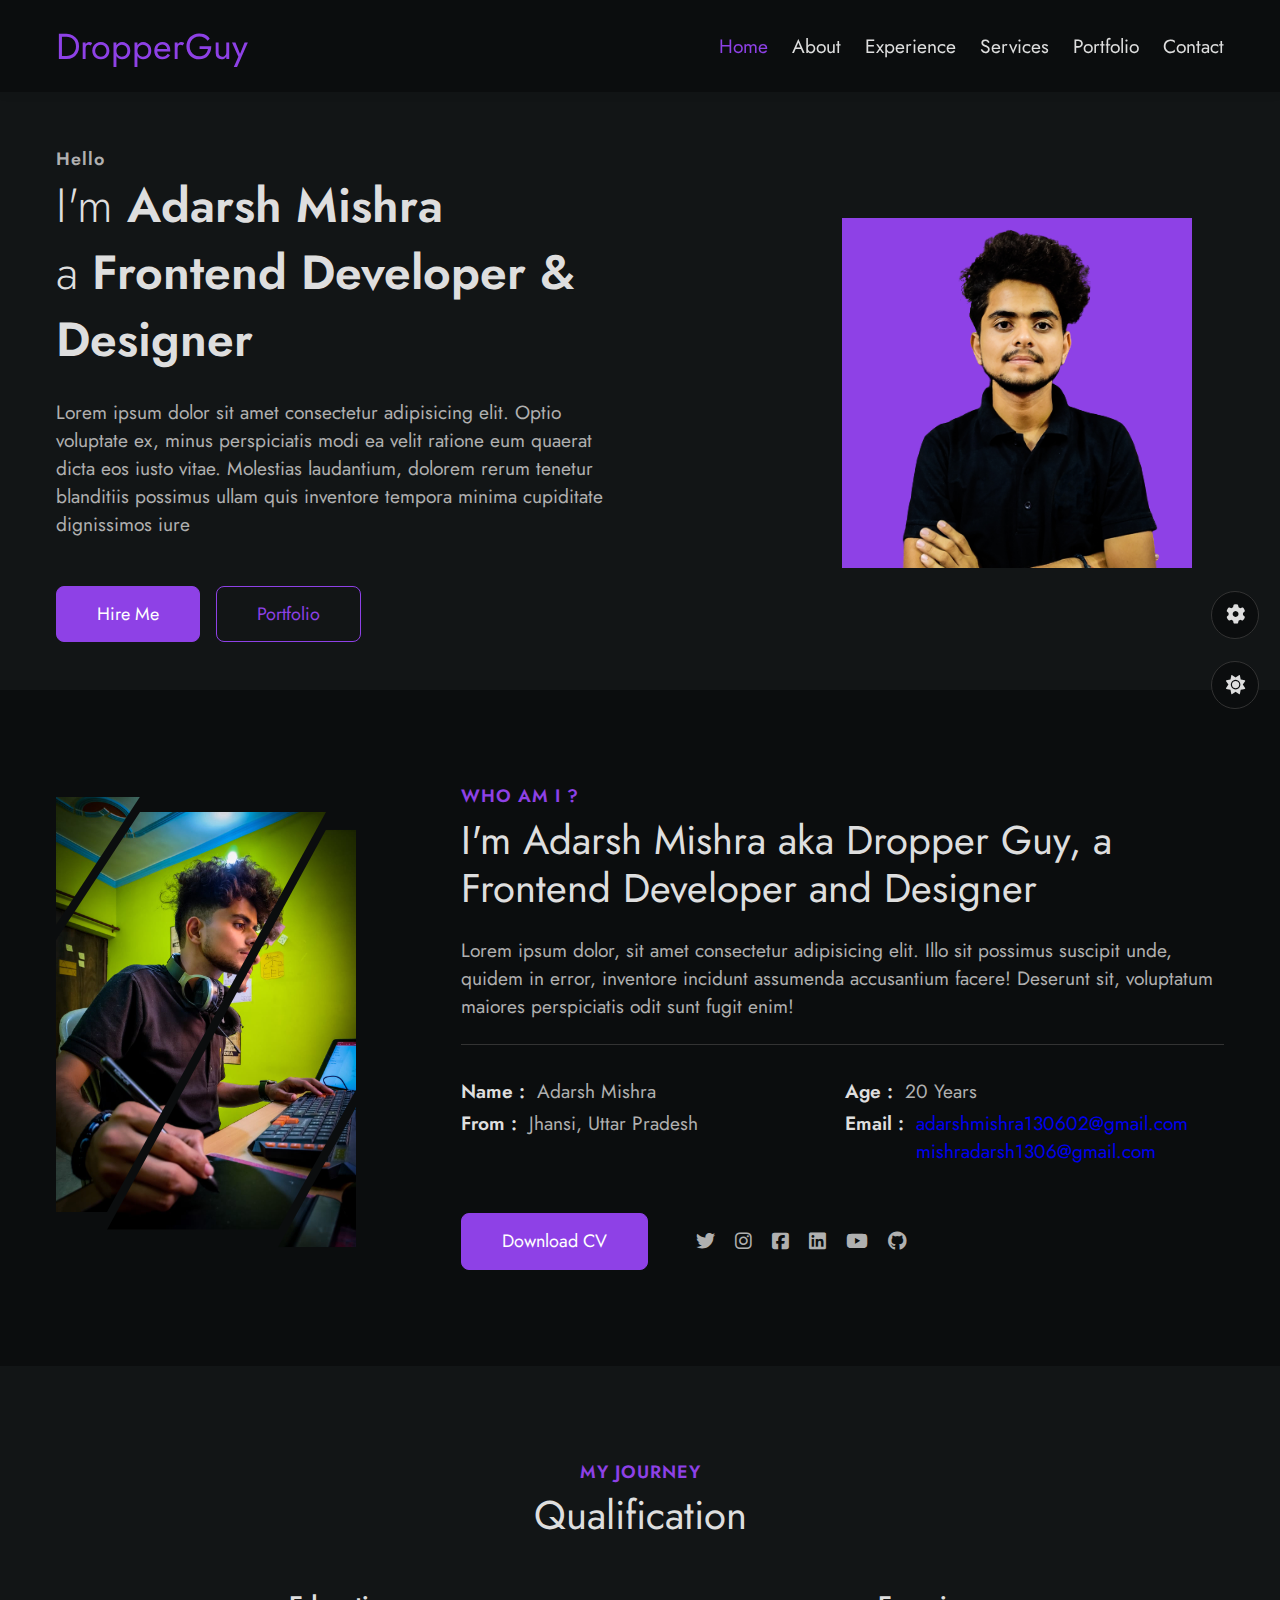
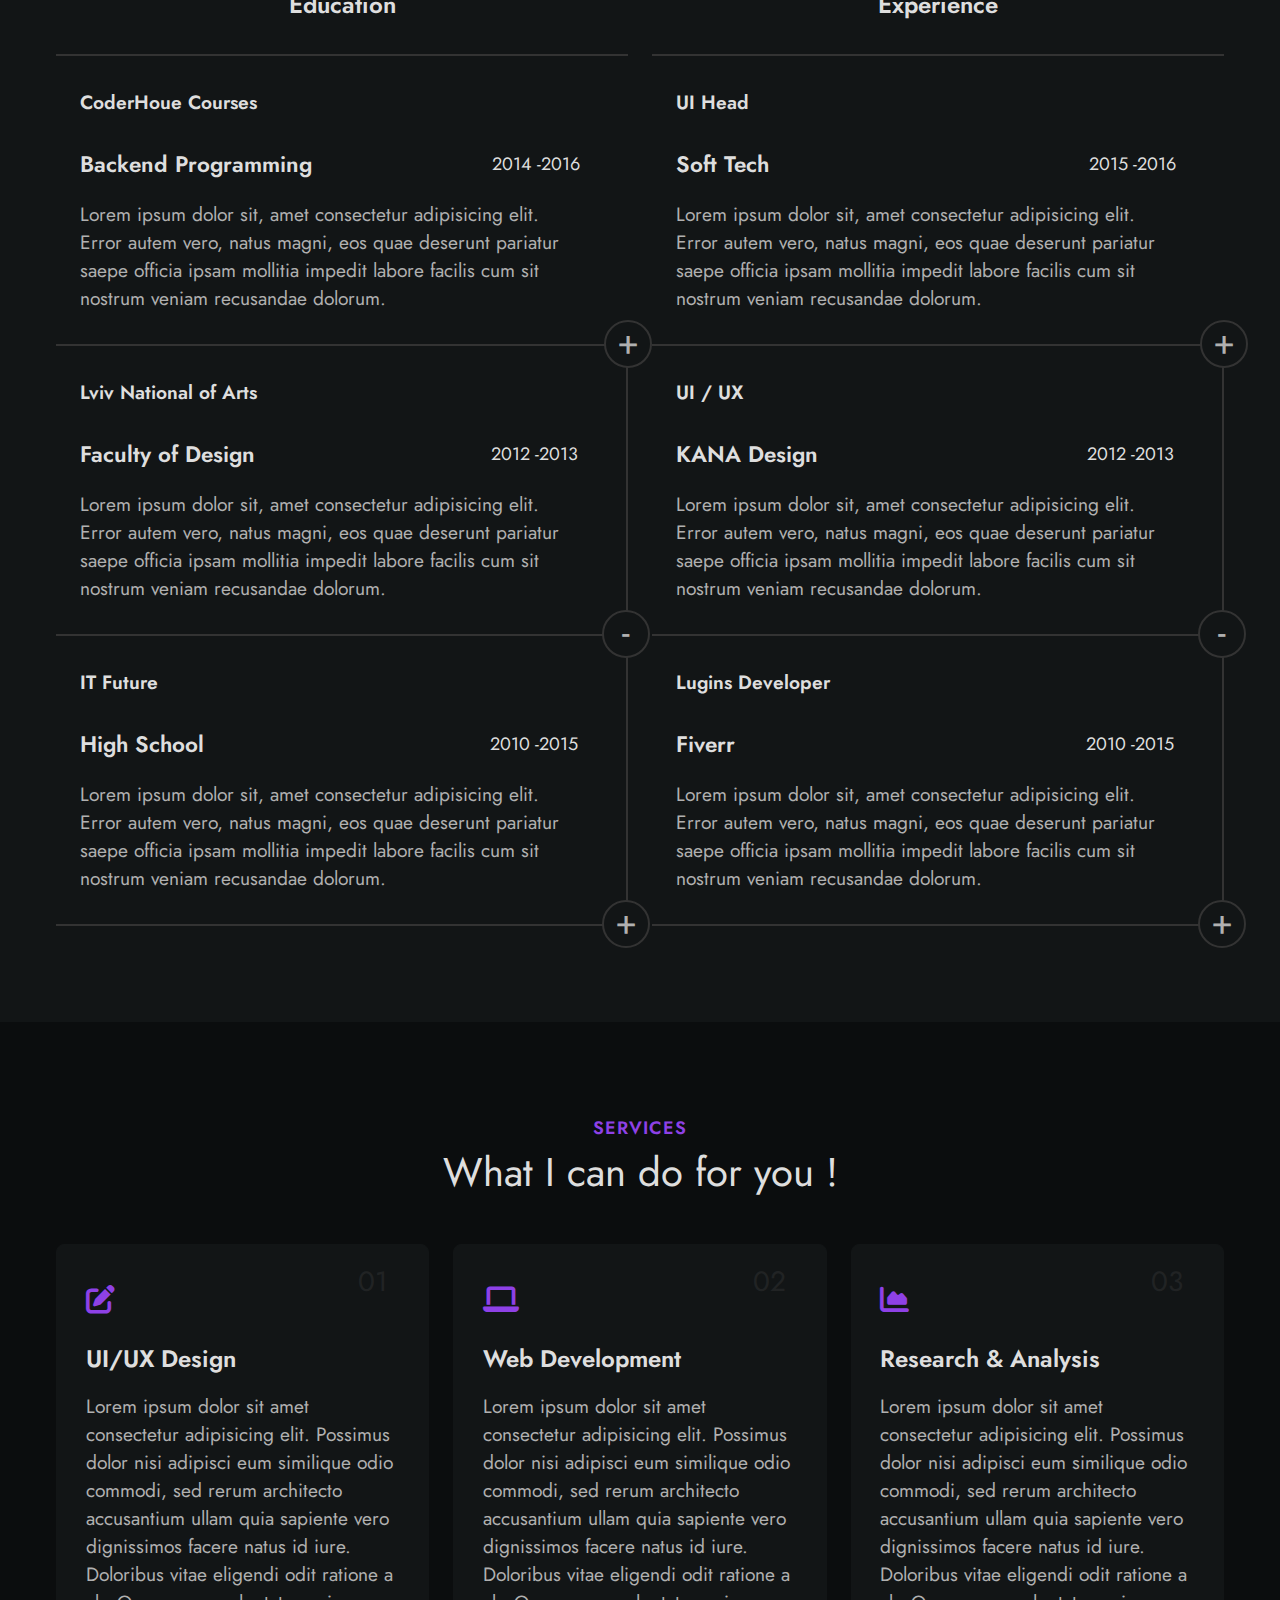
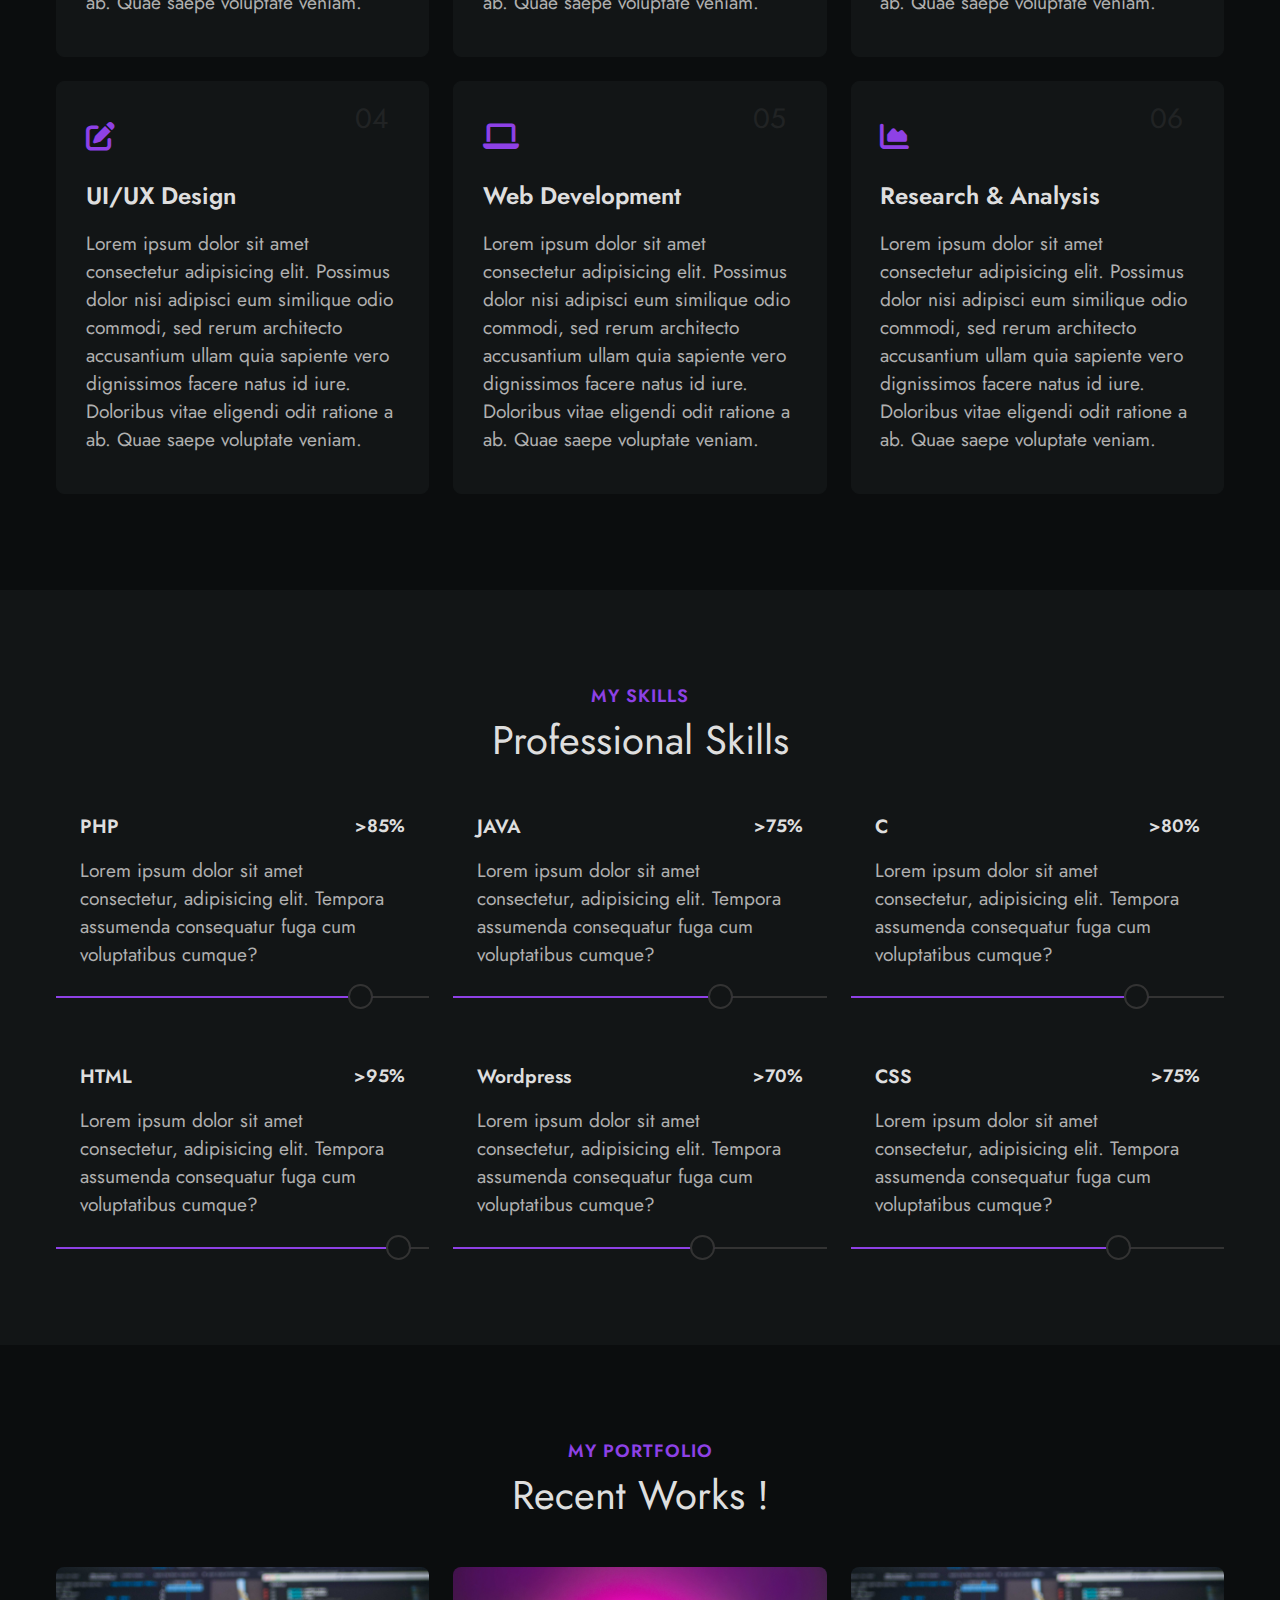
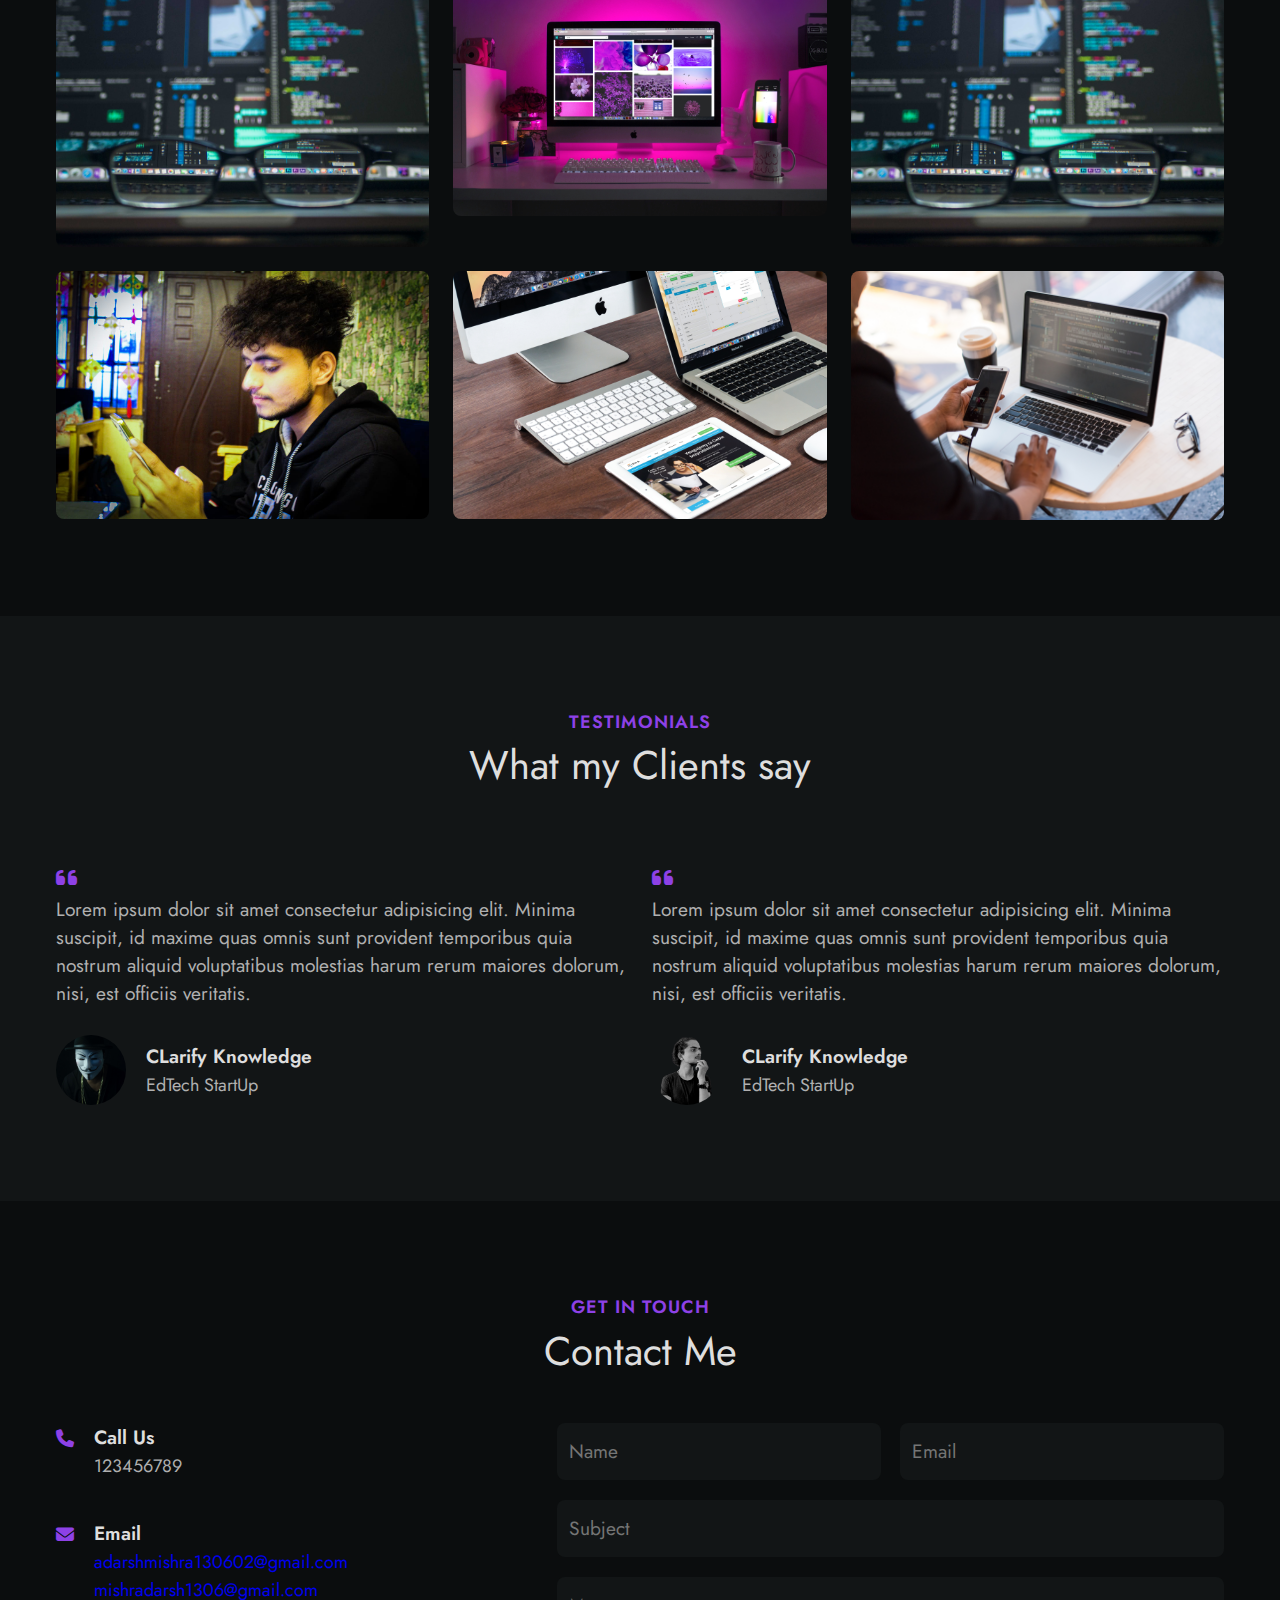
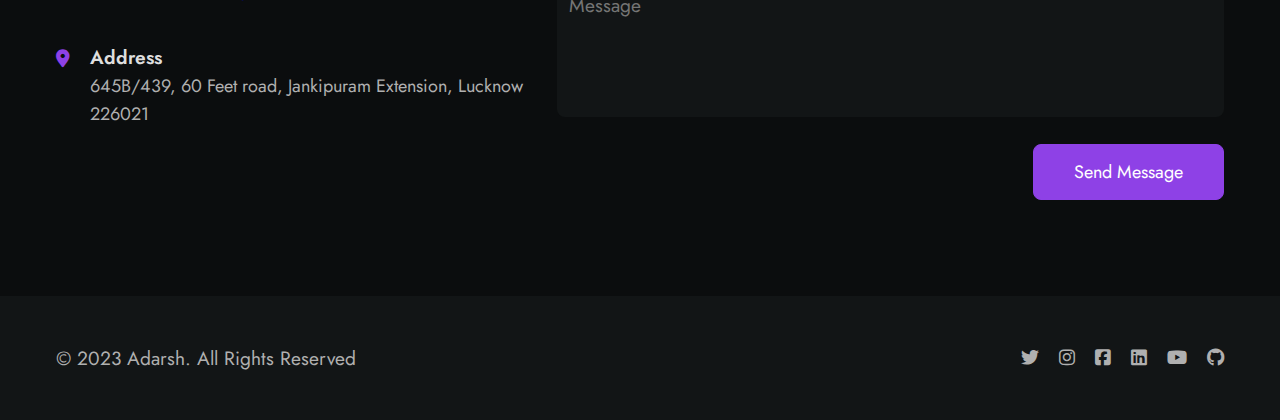
<file: Portfolio/index.html>
<!DOCTYPE html>
<html lang="en">
  <head>
    <meta charset="UTF-8" />
    <meta name="viewport" content="width=device-width, initial-scale=1.0" />
    <link
      rel="stylesheet"
      href="https://cdnjs.cloudflare.com/ajax/libs/font-awesome/6.4.0/css/all.min.css"
    />
    <link rel="stylesheet" href="Assets/css/styles.css" />
    <title>Portfolio Website</title>
  </head>
  <body>

    <!-- ---------------Style Switcher---------------- -->
    <input type="radio" name="color" id="color-1">
    <input type="radio" name="color" id="color-2">
    <input type="radio" name="color" id="color-3">
    <input type="radio" name="color" id="color-4">
    <input type="radio" name="color" id="color-5">
    <input type="radio" name="color" id="color-6">
    <input type="radio" name="color" id="color-7">
    <input type="radio" name="color" id="color-8">
    <input type="radio" name="color" id="color-9">
    <input type="radio" name="color" id="color-10">
    <input type="checkbox" id="toggler">
    <input type="checkbox" id="day-night">

    <div class="style__switcher">
      <label for="toggler" class="style__switcher-toggler">
        <i class="fa-solid fa-gear fa-spin"></i>
      </label>
      

      <label for="day-night" class="style__switcher-theme">
      <i class="fa-solid fa-sun"></i>
      <i class="fa-solid fa-moon"></i>
      </label>
      
      <h3 class="style__switcher-title">Theme Colors</h3>
      <div class="style__switcher-colors">
        <label for="color-1" class="color-1 color"></label>
        <label for="color-2" class="color-2 color"></label>
        <label for="color-3" class="color-3 color"></label>
        <label for="color-4" class="color-4 color"></label>
        <label for="color-5" class="color-5 color"></label>
        <label for="color-6" class="color-6 color"></label>
        <label for="color-7" class="color-7 color"></label>
        <label for="color-8" class="color-8 color"></label>
        <label for="color-9" class="color-9 color"></label>
        <label for="color-10" class="color-10 color"></label>
      </div>
    </div>

    
    <!-- ----------HEADER----------- -->
    <header class="header">
      <nav class="nav container">
        <a href="index.html" class="nav__logo">DropperGuy</a>

        
        <input type="checkbox" id="nav-toggler">
        <label for="nav-toggler" class="nav__toggle">
          <i class="fa-solid fa-bars"></i>
        </label>

        <ul class="nav__list">
          <li class="nav__item">
            <a href="#home" class="nav__link active-link">Home</a>
          </li>
          <li class="nav__item">
            <a href="#about" class="nav__link">About</a>
          </li>
          <li class="nav__item">
            <a href="#qualification" class="nav__link">Experience</a>
          </li>
          <li class="nav__item">
            <a href="#services" class="nav__link">Services</a>
          </li>
          <li class="nav__item">
            <a href="#works" class="nav__link">Portfolio</a>
          </li>
          <li class="nav__item">
            <a href="#contact" class="nav__link">Contact</a>
          </li>
        </ul>

      </nav>
    </header>
    <!-- ---------------MAIN--------------- -->
    <main class="main">
      <!-- --------------------HOME-------------------- -->
      <section class="home" id="home">
        <div class="home__container container grid">
          <div class="home__content">
            <span class="home__small">Hello</span>
            <h1 class="home__title">
              <span>I'm</span> Adarsh Mishra <br /><span>a </span>Frontend
              Developer & Designer
            </h1>

            <p class="home__description">
              Lorem ipsum dolor sit amet consectetur adipisicing elit. Optio
              voluptate ex, minus perspiciatis modi ea velit ratione eum quaerat
              dicta eos iusto vitae. Molestias laudantium, dolorem rerum tenetur
              blanditiis possimus ullam quis inventore tempora minima cupiditate
              dignissimos iure
            </p>
            <div class="home__btns">
              <a href="#contact" class="btn">Hire Me</a>
              <a href="#works" class="btn btn--transparent">Portfolio</a>
            </div>
          </div>

          <div class="home__img-wrapper">
            <img src="Assets/images/adarshsq1.png" alt="" class="home__img" />
          </div>
        </div>
      </section>
    <!-- -------------------ABOUT------------------ -->
    <section class="about section" id="about">
      <div class="about__container container grid">
        <div class="about__img-wrapper">
          <img src="Assets/images/adarsh5.jpeg" alt="" class="about__img" />
          <img src="Assets/images/adarsh5.jpeg" alt="" class="about__img" />
          <img src="Assets/images/adarsh5.jpeg" alt="" class="about__img" />
          <img src="Assets/images/adarsh5.jpeg" alt="" class="about__img" />
        </div>

        <div class="about__content">
          <h2 class="section__title" data-title="Who am I ?">
            I'm Adarsh Mishra aka Dropper Guy, a Frontend Developer and Designer
          </h2>
          <p class="about__description">
            Lorem ipsum dolor, sit amet consectetur adipisicing elit. Illo sit
            possimus suscipit unde, quidem in error, inventore incidunt
            assumenda accusantium facere! Deserunt sit, voluptatum maiores
            perspiciatis odit sunt fugit enim!
          </p>
          <ul class="about__data grid">
            <li class="data__item">
              <h3 class="data__title">Name :</h3>
              <span class="data__description">Adarsh Mishra</span>
            </li>
            <li class="data__item">
              <h3 class="data__title">Age :</h3>
              <span class="data__description">20 Years</span>
            </li>
            <li class="data__item">
              <h3 class="data__title">From :</h3>
              <span class="data__description">Jhansi, Uttar Pradesh</span>
            </li>
            <li class="data__item">
              <h3 class="data__title">Email :</h3>
              <span class="data__description about__link"
                ><a href="mailto:adarshmishra130602@gmail.com"
                  >adarshmishra130602@gmail.com</a
                ><br /><a href="mailto:mishradarsh1306@gmail.com"
                  >mishradarsh1306@gmail.com</a
                ></span
              >
            </li>
          </ul>

          <div class="about__bottom">
            <a href="#" class="btn">Download CV</a>
            <div class="about__social-links">
              <a
                href="https://twitter.com/bbx_darsh"
                class="about__social-links"
              >
                <i class="fa-brands fa-twitter"></i>
              </a>
              <a
                href="https://www.instagram.com/bbx_darsh/"
                class="about__social-links"
              >
                <i class="fa-brands fa-instagram"></i>
              </a>
              <a
                href="https://www.facebook.com/mishra.adarsh.731/"
                class="about__social-links"
              >
                <i class="fa-brands fa-square-facebook"></i>
              </a>
              <a
                href="https://www.linkedin.com/in/adarsh-mishra-14a284213/"
                class="about__social-links"
              >
                <i class="fa-brands fa-linkedin"></i>
              </a>
              <a
                href="https://www.youtube.com/@dropperguy7907"
                class="about__social-links"
              >
                <i class="fa-brands fa-youtube"></i>
              </a>
              <a
                href="https://github.com/bbx-darsh"
                class="about__social-links"
              >
                <i class="fa-brands fa-github"></i>
              </a>
            </div>
          </div>
        </div>
      </div>
    </section>
    <!-- ------------------Qualification---------------- -->
    <section class="qualification section" id="qualification">
      <h2 class="section__title title-center" data-title="My Journey">
        Qualification
      </h2>
      <div class="resume__container container grid">

        <!-- -----------------Left Side------------------- -->
        <div class="resume__group">
          <h3 class="resume__heading">Education</h3>
          <div class="resume__items">
            <div class="resume__item">
              <div class="resume__header">
                <h3 class="resume__subtitle">CoderHoue Courses</h3>
                <span class="resume__icon">+</span>
              </div>
              <div class="resume__content">
                <div class="resume__date-title">
                  <h3 class="reume__title">Backend Programming</h3>
                  <span class="resume__date">2014 -2016</span>
                </div>
                <p class="resume__description">
                  Lorem ipsum dolor sit, amet consectetur adipisicing elit.
                  Error autem vero, natus magni, eos quae deserunt pariatur
                  saepe officia ipsam mollitia impedit labore facilis cum sit
                  nostrum veniam recusandae dolorum.
                </p>
              </div>
            </div>

            <div class="resume__item">
              <div class="resume__header">
                <h3 class="resume__subtitle">Lviv National of Arts</h3>
                <span class="resume__icon">-</span>
              </div>
              <div class="resume__content">
                <div class="resume__date-title">
                  <h3 class="reume__title">Faculty of Design</h3>
                  <span class="resume__date">2012 -2013</span>
                </div>
                <p class="resume__description">
                  Lorem ipsum dolor sit, amet consectetur adipisicing elit.
                  Error autem vero, natus magni, eos quae deserunt pariatur
                  saepe officia ipsam mollitia impedit labore facilis cum sit
                  nostrum veniam recusandae dolorum.
                </p>
              </div>
            </div>

            <div class="resume__item">
              <div class="resume__header">
                <h3 class="resume__subtitle">IT Future</h3>
                <span class="resume__icon">+</span>
              </div>
              <div class="resume__content">
                <div class="resume__date-title">
                  <h3 class="reume__title">High School</h3>
                  <span class="resume__date">2010 -2015</span>
                </div>
                <p class="resume__description">
                  Lorem ipsum dolor sit, amet consectetur adipisicing elit.
                  Error autem vero, natus magni, eos quae deserunt pariatur
                  saepe officia ipsam mollitia impedit labore facilis cum sit
                  nostrum veniam recusandae dolorum.
                </p>
              </div>
            </div>
          </div>
        </div>

        <!-- ---------------Right Side----------------- -->
        <div class="resume__group">
          <h3 class="resume__heading">Experience</h3>

          <div class="resume__items">
            <div class="resume__item">
              <div class="resume__header">
                <h3 class="resume__subtitle">UI Head</h3>
                <span class="resume__icon">+</span>
              </div>
              <div class="resume__content">
                <div class="resume__date-title">
                  <h3 class="reume__title">Soft Tech</h3>
                  <span class="resume__date">2015 -2016</span>
                </div>
                <p class="resume__description">
                  Lorem ipsum dolor sit, amet consectetur adipisicing elit.
                  Error autem vero, natus magni, eos quae deserunt pariatur
                  saepe officia ipsam mollitia impedit labore facilis cum sit
                  nostrum veniam recusandae dolorum.
                </p>
              </div>
            </div>

            <div class="resume__item">
              <div class="resume__header">
                <h3 class="resume__subtitle">UI / UX</h3>
                <span class="resume__icon">-</span>
              </div>
              <div class="resume__content">
                <div class="resume__date-title">
                  <h3 class="reume__title">KANA Design</h3>
                  <span class="resume__date">2012 -2013</span>
                </div>
                <p class="resume__description">
                  Lorem ipsum dolor sit, amet consectetur adipisicing elit.
                  Error autem vero, natus magni, eos quae deserunt pariatur
                  saepe officia ipsam mollitia impedit labore facilis cum sit
                  nostrum veniam recusandae dolorum.
                </p>
              </div>
            </div>

            <div class="resume__item">
              <div class="resume__header">
                <h3 class="resume__subtitle">Lugins Developer</h3>
                <span class="resume__icon">+</span>
              </div>
              <div class="resume__content">
                <div class="resume__date-title">
                  <h3 class="reume__title">Fiverr</h3>
                  <span class="resume__date">2010 -2015</span>
                </div>
                <p class="resume__description">
                  Lorem ipsum dolor sit, amet consectetur adipisicing elit.
                  Error autem vero, natus magni, eos quae deserunt pariatur
                  saepe officia ipsam mollitia impedit labore facilis cum sit
                  nostrum veniam recusandae dolorum.
                </p>
              </div>
            </div>
          </div>
        </div>
      </div>
    </section>
    <!-- -----------------Services---------------------- -->
    <section class="services section" id="services">
      <h2 class="section__title title-center" data-title="Services">
        What I can do for you !
      </h2>
      <div class="services__container container grid">
        <div class="services__item">
          <i class="fa-solid fa-pen-to-square services__icon"></i>

          <h3 class="services__title">UI/UX Design</h3>
          <p class="services__descrtiption">Lorem ipsum dolor sit amet consectetur adipisicing elit. Possimus dolor nisi adipisci eum similique odio commodi, sed rerum architecto accusantium ullam quia sapiente vero dignissimos facere natus id iure. Doloribus vitae eligendi odit ratione a ab. Quae saepe voluptate veniam.</p>
          <span class="services__no">01</span>
        </div>

        <div class="services__item">
          <i class="fa-solid fa-laptop services__icon"></i>

          <h3 class="services__title">Web Development</h3>
          <p class="services__descrtiption">Lorem ipsum dolor sit amet consectetur adipisicing elit. Possimus dolor nisi adipisci eum similique odio commodi, sed rerum architecto accusantium ullam quia sapiente vero dignissimos facere natus id iure. Doloribus vitae eligendi odit ratione a ab. Quae saepe voluptate veniam.</p>
          <span class="services__no">02</span>
        </div>

        <div class="services__item">
          <i class="fa-solid fa-chart-area services__icon"></i>

          <h3 class="services__title">Research & Analysis</h3>
          <p class="services__descrtiption">Lorem ipsum dolor sit amet consectetur adipisicing elit. Possimus dolor nisi adipisci eum similique odio commodi, sed rerum architecto accusantium ullam quia sapiente vero dignissimos facere natus id iure. Doloribus vitae eligendi odit ratione a ab. Quae saepe voluptate veniam.</p>
          <span class="services__no">03</span>
        </div>

        <div class="services__item">
          <i class="fa-solid fa-pen-to-square services__icon"></i>

          <h3 class="services__title">UI/UX Design</h3>
          <p class="services__descrtiption">Lorem ipsum dolor sit amet consectetur adipisicing elit. Possimus dolor nisi adipisci eum similique odio commodi, sed rerum architecto accusantium ullam quia sapiente vero dignissimos facere natus id iure. Doloribus vitae eligendi odit ratione a ab. Quae saepe voluptate veniam.</p>
          <span class="services__no">04</span>
        </div>

        <div class="services__item">
          <i class="fa-solid fa-laptop services__icon"></i>

          <h3 class="services__title">Web Development</h3>
          <p class="services__descrtiption">Lorem ipsum dolor sit amet consectetur adipisicing elit. Possimus dolor nisi adipisci eum similique odio commodi, sed rerum architecto accusantium ullam quia sapiente vero dignissimos facere natus id iure. Doloribus vitae eligendi odit ratione a ab. Quae saepe voluptate veniam.</p>
          <span class="services__no">05</span>
        </div>

        <div class="services__item">
          <i class="fa-solid fa-chart-area services__icon"></i>

          <h3 class="services__title">Research & Analysis</h3>
          <p class="services__descrtiption">Lorem ipsum dolor sit amet consectetur adipisicing elit. Possimus dolor nisi adipisci eum similique odio commodi, sed rerum architecto accusantium ullam quia sapiente vero dignissimos facere natus id iure. Doloribus vitae eligendi odit ratione a ab. Quae saepe voluptate veniam.</p>
          <span class="services__no">06</span>
        </div>
      </div>
    </section>
    <!-- -----------------Skills-------------- -->
    <section class="skills section">
      <h2 class="section__title title-center" data-title="My Skills">
        Professional Skills
      </h2>
      <div class="skills__container container grid">
        <div class="skills__item">
          <div class="skills__titles">
            <h3 class="skills__name">PHP</h3>
            <span class="skills__no">>85%</span>
          </div>

          <p class="skills__description">Lorem ipsum dolor sit amet consectetur, adipisicing elit. Tempora assumenda consequatur fuga cum voluptatibus cumque?</p>
          <div class="skills__bar">
            <div class="skills__percentage" style="width: 85%"><span></span></div>
            
          </div>
        </div>

        <div class="skills__item">
          <div class="skills__titles">
            <h3 class="skills__name">JAVA</h3>
            <span class="skills__no">>75%</span>
          </div>

          <p class="skills__description">Lorem ipsum dolor sit amet consectetur, adipisicing elit. Tempora assumenda consequatur fuga cum voluptatibus cumque?</p>
          <div class="skills__bar">
            <div class="skills__percentage" style="width: 75%">  <span></span></div>
          
          </div>
        </div>

        <div class="skills__item">
          <div class="skills__titles">
            <h3 class="skills__name">C</h3>
            <span class="skills__no">>80%</span>
          </div>

          <p class="skills__description">Lorem ipsum dolor sit amet consectetur, adipisicing elit. Tempora assumenda consequatur fuga cum voluptatibus cumque?</p>
          <div class="skills__bar">
            <div class="skills__percentage" style="width: 80%"><span></span>
            </div>
            
          </div>
        </div>

        <div class="skills__item">
          <div class="skills__titles">
            <h3 class="skills__name">HTML</h3>
            <span class="skills__no">>95%</span>
          </div>

          <p class="skills__description">Lorem ipsum dolor sit amet consectetur, adipisicing elit. Tempora assumenda consequatur fuga cum voluptatibus cumque?</p>
          <div class="skills__bar">
            <div class="skills__percentage" style="width: 95%"><span></span>
            </div>
            
          </div>
        </div>

        <div class="skills__item">
          <div class="skills__titles">
            <h3 class="skills__name">Wordpress</h3>
            <span class="skills__no">>70%</span>
          </div>

          <p class="skills__description">Lorem ipsum dolor sit amet consectetur, adipisicing elit. Tempora assumenda consequatur fuga cum voluptatibus cumque?</p>
          <div class="skills__bar">
            <div class="skills__percentage" style="width: 70%">
            <span></span>
            </div>
          </div>
        </div>

        <div class="skills__item">
          <div class="skills__titles">
            <h3 class="skills__name">CSS</h3>
            <span class="skills__no">>75%</span>
          </div>

          <p class="skills__description">Lorem ipsum dolor sit amet consectetur, adipisicing elit. Tempora assumenda consequatur fuga cum voluptatibus cumque?</p>
          <div class="skills__bar">
            <div class="skills__percentage" style="width: 75%">
              <span></span>
            </div>
          </div>
        </div>


      </div>
    </section>
    <!-- -----------------Portfolio----------------- -->
    <section class="works section" id="works">
      <h2 class="section__title title-center" data-title="My Portfolio">
        Recent Works !
      </h2>
      <div class="work__container container grid">
        <div class="work__card">
          <img src="Assets/images/work_card_3.jpg" alt="" class="work__img">

          <div class="work__details">
            <h3 class="work__title">Web Design</h3>
            <span class="work__description">Lorem ipsum dolor sit amet consectetur, adipisicing elit.</span>
          </div>
        </div>

        <div class="work__card">
          <img src="Assets/images/work_card_2.jpg" alt="" class="work__img">

          <div class="work__details">
            <h3 class="work__title">Android Design</h3>
            <span class="work__description">Lorem ipsum dolor sit amet consectetur, adipisicing elit.</span>
          </div>
        </div>

        <div class="work__card">
          <img src="Assets/images/work_card_3.jpg" alt="" class="work__img">

          <div class="work__details">
            <h3 class="work__title">UI/UX Design</h3>
            <span class="work__description">Lorem ipsum dolor sit amet consectetur, adipisicing elit.</span>
          </div>
        </div>

        <div class="work__card">
          
          <img src="Assets/images/PhotographyWorkCard.jpeg" alt="" class="work__img">
          <div class="work__details">
            <a href="https://www.instagram.com/dropper_guy_photography/"><h3 class="work__title">Photography</h3></a>
            <span class="work__description"><a href="https://www.instagram.com/dropper_guy_photography/"><h4>Lorem ipsum dolor sit amet consectetur, adipisicing elit.</h4></a></span>
          </div>
        </div>

        <div class="work__card">
          <img src="Assets/images/work_card_5.jpg" alt="" class="work__img">

          <div class="work__details">
            <h3 class="work__title">Web3 Design</h3>
            <span class="work__description">Lorem ipsum dolor sit amet consectetur, adipisicing elit.</span>
          </div>
        </div>

        <div class="work__card">
          <img src="Assets/images/work_card_1.jpg" alt="" class="work__img">

          <div class="work__details">
            <h3 class="work__title">Graphic Design</h3>
            <span class="work__description">Lorem ipsum dolor sit amet consectetur, adipisicing elit.</span>
          </div>
        </div>


      </div>
    </section>
    <!-- --------------------Testimonial-------------------- -->
    <section class="testimonials section">
      <h2 class="section__title title-center" data-title="Testimonials">
        What my Clients say
      </h2>
      <div class="testimonials__container container grid" >


        <div class="testimonials__item">
          <p class="testimonials__description">Lorem ipsum dolor sit amet consectetur adipisicing elit. Minima suscipit, id maxime quas omnis sunt provident temporibus quia nostrum aliquid voluptatibus molestias harum rerum maiores dolorum, nisi, est officiis veritatis.</p>
          <div class="testimonials__data">
            <img src="Assets/images/imagesq1.jpg" alt="" class="testimonials__img">

            <div>
              <h3 class="testimonials__name">CLarify Knowledge</h3>
              <span class="testimonials__identity">EdTech StartUp</span>
            </div>
          </div>
        </div>

        <div class="testimonials__item">
          <p class="testimonials__description">Lorem ipsum dolor sit amet consectetur adipisicing elit. Minima suscipit, id maxime quas omnis sunt provident temporibus quia nostrum aliquid voluptatibus molestias harum rerum maiores dolorum, nisi, est officiis veritatis.</p>
          <div class="testimonials__data">
            <img src="Assets/images/adarshsq4.png" alt="" class="testimonials__img">

            <div>
              <h3 class="testimonials__name">CLarify Knowledge</h3>
              <span class="testimonials__identity">EdTech StartUp</span>
            </div>
          </div>
        </div>
      </div>
    </section>
    <!-- ----------------Contact------------- -->
    <section class="contact section" id="contact">
      <h2 class="section__title title-center" data-title="Get in Touch">
        Contact Me
      </h2>
      <div class="contact__container container grid">
        <div class="contact__details">
          <div class="contact__item">
            <i class="fa-solid fa-phone contact__icon"></i>
            <div>
              <h3 class="contact__title">Call Us</h3>
              <span class="contact__data">123456789</span>
            </div>
          </div>

          <div class="contact__item">
            <i class="fa-solid fa-envelope contact__icon"></i>
            <div>
              <h3 class="contact__title">Email</h3>
              <span class="contact__data"><a href="mailto:adarshmishra130602@gmail.com">adarshmishra130602@gmail.com</a><br><a href="mailto:mishradarsh1306@gmail.com">mishradarsh1306@gmail.com</a></span>
            </div>
          </div>

          <div class="contact__item">
            <i class="fa-solid fa-location-dot contact__icon"></i>
            <div>
              <h3 class="contact__title">Address</h3>
              <span class="contact__data">645B/439, 60 Feet road, Jankipuram Extension, Lucknow 226021</span>
            </div>
          </div>
        </div>
        <form action="" class="contact__form">
          <div class="form__group">
            <div class="form__input">
              <input type="text" placeholder="Name" class="input__control">
            </div>
            <div class="form__input">
              <input type="email" placeholder="Email" class="input__control">
            </div>
          </div>
          <div class="form__input">
            <input type="text" placeholder="Subject" class="input__control">
          </div>
          <div class="form__input">
            <textarea name="" placeholder="Message" id="" cols="30" rows="10" class="input__control textarea"></textarea>
          </div>

          <button class="btn contact__btn">Send Message</button>
        </form>
      </div>
    </section>
  </main>
<!-- ==================Footer====================== -->
<footer class="footer">
  <div class="footer__container container">
    <p class="footer__copyright">
    &copy;  2023 Adarsh. All Rights Reserved
    </p>
    
    <div class="footer__social-links">
      <a
        href="https://twitter.com/bbx_darsh"
        class="footer__social-links"
      >
        <i class="fa-brands fa-twitter"></i>
      </a>
      <a
        href="https://www.instagram.com/bbx_darsh/"
        class="footer__social-links"
      >
        <i class="fa-brands fa-instagram"></i>
      </a>
      <a
        href="https://www.facebook.com/mishra.adarsh.731/"
        class="footer__social-links"
      >
        <i class="fa-brands fa-square-facebook"></i>
      </a>
      <a
        href="https://www.linkedin.com/in/adarsh-mishra-14a284213/"
        class="footer__social-links"
      >
        <i class="fa-brands fa-linkedin"></i>
      </a>
      <a
        href="https://www.youtube.com/@dropperguy7907"
        class="footer__social-links"
      >
        <i class="fa-brands fa-youtube"></i>
      </a>
      <a
        href="https://github.com/bbx-darsh"
        class="footer__social-links"
      >
        <i class="fa-brands fa-github"></i>
      </a>
    </div>
  </div>
</footer>
  </body>
</html>
</file>
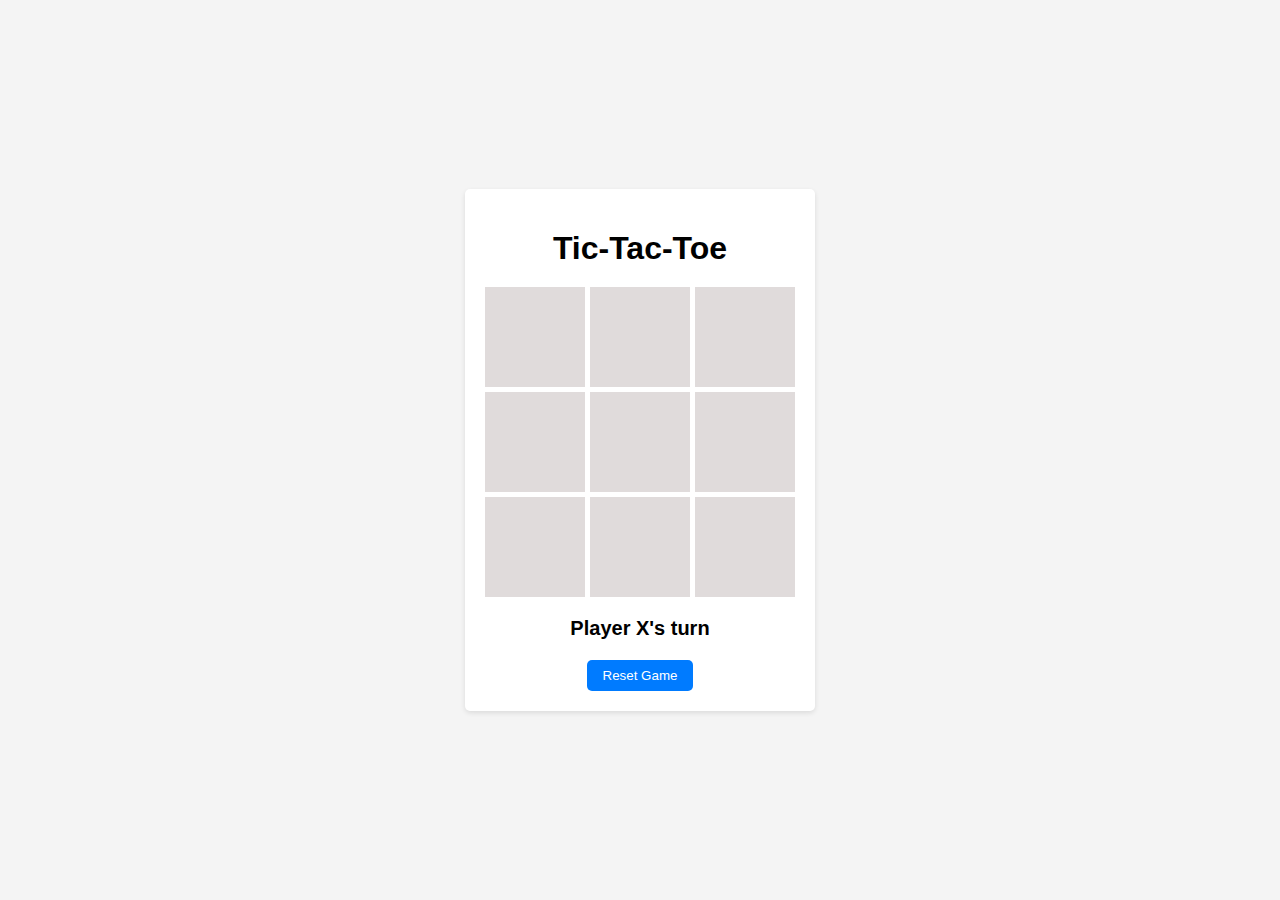
<file: TicTacToe/index.html>
<!DOCTYPE html>
<html lang="en">
<head>
    <meta charset="UTF-8">
    <meta name="viewport" content="width=device-width, initial-scale=1.0">
    <link rel="stylesheet" href="styles.css">
    <title>Tic-Tac-Toe Game</title>
</head>
<body>
    <div class="container">
        <h1>Tic-Tac-Toe</h1>
        <div class="board" id="board">
            <div class="cell" data-cell=""></div>
            <div class="cell" data-cell=""></div>
            <div class="cell" data-cell=""></div>
            <div class="cell" data-cell=""></div>
            <div class="cell" data-cell=""></div>
            <div class="cell" data-cell=""></div>
            <div class="cell" data-cell=""></div>
            <div class="cell" data-cell=""></div>
            <div class="cell" data-cell=""></div>
        </div>
        <div class="status" id="status"></div>
        <button class="reset-btn" id="resetBtn">Reset Game</button>
    </div>
    <script src="script.js"></script>
</body>
</html>
</file>
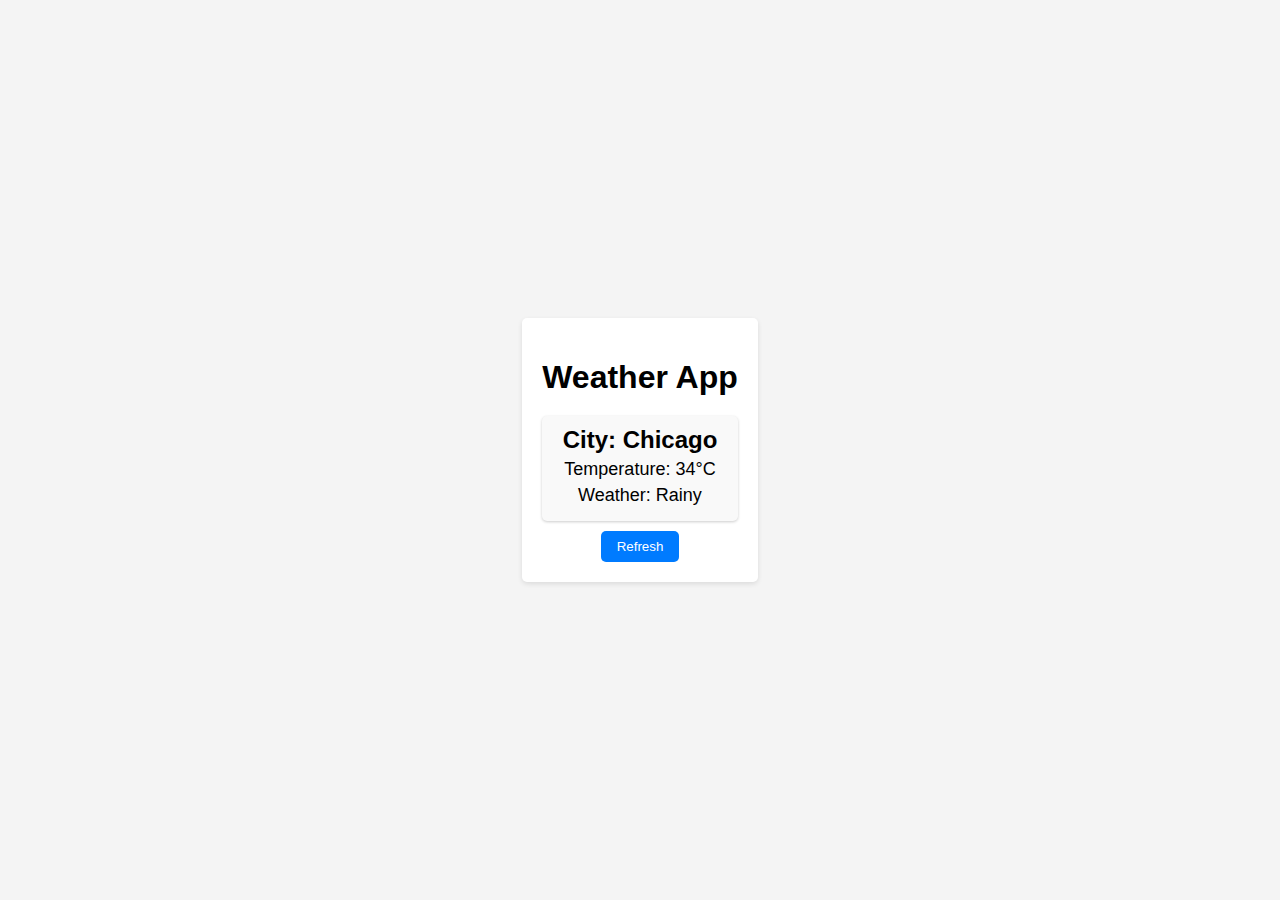
<file: WeatherWebApp/index.html>
<!DOCTYPE html>
<html lang="en">
<head>
    <meta charset="UTF-8">
    <meta name="viewport" content="width=device-width, initial-scale=1.0">
    <link rel="stylesheet" href="styles.css">
    <title>Weather App</title>
</head>
<body>
    <div class="container">
        <h1>Weather App</h1>
        <div class="weather-card" id="weatherCard">
            <h2>City: New York</h2>
            <p>Temperature: <span id="temperature">25°C</span></p>
            <p>Weather: <span id="weather">Sunny</span></p>
        </div>
        <button id="refreshBtn">Refresh</button>
    </div>
    <script src="script.js"></script>
</body>
</html>
</file>
<file: Portfolio/Assets/css/styles.css>
@import url('https://fonts.googleapis.com/css2?family=Jost:ital,wght@0,300;0,400;1,600&display=swap');

:root{
    --header-height: 3.5rem;

    /* -----------COLORS-------------- */
    --first-color: hsl(268, 77%, 58%);
    --first-color-dark: hsl(268,78%,51%);
    --first-color-light: hsl(268,100%,83%);
    --title-color: hsl(0,0%,87%);
    --text-color: hsl(0,0%,69%);
    --body-color: hsl(200,12%,5%);
    --container-color: hsl(200,10%,8%);
    --border-color: hsl(0,0%,20%);
    --white: #fff;

    /* -----------FONT and TYPOGRAPHY------------- */
    --body-font:'Jost', sans-serif;
    --big-font-size: 3rem;
    --h1-font-size: 2.5rem;
    --h2-font-size: 2.25rem;
    --h3-font-size: 1.5rem;
    --larger-font-size: 1.2rem;
    --large-font-size: 1.125rem;

    /* --------------FONT WEIGHT----------------- */
    --weight-300: 300;
    --weight-400: 400;
    --weight-600: 600;
}

/* -------------DARK THEME----------- */
#day-night:checked ~ * {
    --title-color: hsl(247,27%,31%);
    --text-color: hsl(0,0%,41%);
    --body-color: hsl(0, 0%, 100%);
    --container-color: hsl(266,78%,98%);
    --border-color: hsl(0,0%,87%);

}
/* ------------BASE------------ */
*{
    margin: 0;
    padding: 0;
    box-sizing: border-box;
}
html{
    scroll-behavior: smooth;
}

input, textarea, button,body{
    font-family: var(--body-font);
    font-size: var(--larger-font-size);
}
main{
    background-color: var(--body-color);
    color: var(--text-color);
}
input,textarea,button{
    outline: none;
    border: none;
    background-color: transparent;
}
h1,h2,h3,h4{
    color: var(--title-color);
    font-weight: var(--weight-600);
}
ul{
    list-style: none;
}
a{
    text-decoration: none;
}
img{
    max-width: 100%;
}
/* -----------------REUSABLE CSS CLASSES--------------- */
.container{
    max-width: 1200px;
    margin-inline: auto;
    padding-inline: 1rem;
}
.grid{
    display: grid;
    gap: 1.5rem;
}
.section{
    padding-block: 6rem;
}
.section__title{
    font-size: var(--h1-font-size);
    font-weight: var(--weight-400);
    line-height: 1.2;
    margin-bottom: 1.5rem;
}
.section__title::before{
    content: attr(data-title);
    display: block;
    color: var(--first-color);
    font-size: var(--large-font-size);
    font-weight: var(--weight-600);
    text-transform: uppercase;
    letter-spacing: 1px;
    margin-bottom: .5rem;
}
.title-center{
    text-align: center;
    margin-bottom: 3rem;
}
/* ==============Style Switcher===================== */
input[type='radio'],
input[type='checkbox']
{
    z-index: 1000;
    position: relative;
    display: none;

}


.style__switcher{
    position: fixed;
    right: 0;
    bottom: 20%;
    padding: 1rem;
    width: 220px;
    border: 1px solid var(--border-color);
    background-color: var(--container-color);
    border-radius: .5rem;
    z-index: 1000;
    transform: translateX(100%);
    transition: all .3s ease;
}
#toggler:checked ~ .style__switcher{
    transform: translateX(0);
}


.style__switcher-toggler,
.style__switcher-theme{
    position: absolute;
    right: 110%;
    color: var(--title-color);
    background-color: var(--body-color);
    border: 1px solid var(--border-color);
    height: 48px;
    width: 48px;
    border-radius: 50%;
    cursor: pointer;
    display: grid;
    place-items: center;
    transition: all .3s ease;
}
.style__switcher-toggler{
    top: 7%;
}
.style__switcher-theme{
    bottom: 7%;
}
.style__switcher-theme .fa-moon{
    display: none;
}
#day-night:checked ~ * .fa-sun{
    display: none;
}
#day-night:checked ~ * .fa-moon{
    display: block;
}
.style__switcher-title{
    font-size: var(--large-font-size);
    margin-bottom: .75rem;
}

.style__switcher-colors{
    display: grid;
    grid-template-columns: repeat(5 , 1fr);
    gap: .5rem;
}

.style__switcher-colors .color{
    height: 30px;
    width: 30px;
    border-radius: 50%;
}
.color-1{
    background-color: hsl(252, 35%, 51%);
}
.color-2{
    background-color: hsl(351, 85%, 51%);
}
.color-3{
    background-color: hsl(271, 76%, 53%);
}
.color-4{
    background-color: hsl(225, 73%, 57%);
}
.color-5{
    background-color: hsl(43, 74%, 49%);
}
.color-6{
    background-color: hsl(339, 81%, 66%);
}
.color-7{
    background-color: hsl(150, 61%, 50%);
}
.color-8{
    background-color: hsl(19, 96%, 52%);
}
.color-9{
    background-color: hsl(88, 65%, 43%);
}
.color-10{
    background-color: hsl(1, 100%, 50%);
}
#color-1:checked ~ * {
    --first-color: hsl(252, 35%, 51%);
    --first-color-dark: hsl(252,25%,51%);
    --first-color-light: hsl(252,100%,83%);
}
#color-2:checked ~ * {
    --first-color: hsl(351, 85%, 51%);
    --first-color-dark: hsl(351,75%,51%);
    --first-color-light: hsl(351,100%,83%);
}
#color-3:checked ~ * {
    --first-color: hsl(271, 76%, 53%);
    --first-color-dark: hsl(271,60%,53%);
    --first-color-light: hsl(271,100%,83%);
}
#color-4:checked ~ * {
    --first-color: hsl(225, 73%, 57%);
    --first-color-dark: hsl(225,63%,57%);
    --first-color-light: hsl(225,100%,83%);
}
#color-5:checked ~ * {
    --first-color: hsl(43, 74%, 49%);
    --first-color-dark: hsl(43,64%,49%);
    --first-color-light: hsl(43,100%,83%);
}
#color-6:checked ~ * {
    --first-color: hsl(339, 81%, 66%);
    --first-color-dark: hsl(339,71%,66%);
    --first-color-light: hsl(339,100%,83%);
}
#color-7:checked ~ * {
    --first-color: hsl(150, 61%, 50%);
    --first-color-dark: hsl(150,51%,50%);
    --first-color-light: hsl(150,100%,83%);
}
#color-8:checked ~ * {
    --first-color: hsl(19, 96%, 51%);
    --first-color-dark: hsl(19,86%,51%);
    --first-color-light: hsl(19,100%,83%);
}
#color-9:checked ~ * {
    --first-color: hsl(88, 65%, 43%);
    --first-color-dark: hsl(88,55%,43%);
    --first-color-light: hsl(88,100%,83%);
}
#color-10:checked ~ * {
    --first-color: hsl(1, 100%, 51%);
    --first-color-dark: hsl(1,85%,51%);
    --first-color-light: hsl(1,100%,83%);
}


/* =========================HEADER AND NAV========================= */
.header{
    position: fixed;
    top: 0;
    left: 0;
    width: 100%;
    background-color: var(--body-color);
    box-shadow: 0 3px 9px hsla(0, 0%, 0%, 0.05);
    z-index: 100
}
.nav, 
.nav__list{
    display: flex;
}
.nav{
    height: calc(var(--header-height) + 2.25rem);
    justify-content: space-between;
    align-items: center;
}
.nav__logo{
    color: var(--first-color);
    font-size: var(--h2-font-size);
}
.nav__list{
    column-gap: 1.5rem;
}
.nav__link{
    color: var(--title-color);
    transition: all .3s ease;
}
.nav__toggle{
    display: none;
}

/* -----------------ACTIVE LINKS----------------- */
.active-link,
.nav__link:hover{
    color: var(--first-color);
}

/* ======================HOME========================= */
.home{
    background-color: var(--container-color);
    padding-block: 9rem 3rem;
}
.home__container{
    grid-template-columns: repeat(2, 1fr);
    align-items: center;
}
.home__small{
    font-size: var(--large-font-size);
    font-weight: var(--weight-600);
    letter-spacing: 1px;
}
.home__title{
    font-size: var(--big-font-size);
    line-height: 1.4;
}
.home__title span{
    font-weight: var(--weight-300);
}
.home__description{
    margin-block: 1.5rem 3rem;
}
.home__btns{
    display: flex;
    column-gap: 1rem;
}
.home__img-wrapper{
    margin-inline: auto 2rem;
    position: relative;
}
.home__img-wrapper::before, 
.home__img-wrapper::after{
    content: '';
    position: absolute;
    inset: 0;
}
.home__img-wrapper::before{
    background-color: var(--first-color-light);
    animation: animate__before 8s ease-in-out infinite;
}
.home__img-wrapper::after{
    background-color: var(--first-color);
}

.home__img-wrapper::after,
.home__img{
    animation: animate__after 8s ease-in-out infinite;
}

.home__img{
    z-index: 10;
    position: relative;
    vertical-align: middle;
    width: 350px;
    height: 350px;
}

/* -------------HOME ANIMATION-------------- */
@keyframes animate__before{
    0%{
        border-radius: 65% 35% 29% 71% / 55% 30% 70% 45%;
    }
    50%{
        border-radius: 21% 79% 50% 50% / 21% 50% 50% 79%;
    }
    100%{
        border-radius: 65% 32% 29% 71% / 55% 30% 70% 45% ;
    }
}

@keyframes animate__after{
    0%{
        border-radius: 21% 79% 50% 50% / 21% 50% 50% 79%;
    }
    50%{
        border-radius: 65% 35% 29% 71% / 55% 30% 70% 45%;
    }
    100%{
        border-radius: 21% 79% 50% 50% / 21% 50% 50% 79%;
    }
}

/* ============BUTTON============== */
.btn{
    display: inline-block;
    background-color: var(--first-color);
    border: 1px solid var(--first-color);
    color: var(--white);
    padding: 0.9rem 2.5rem;
    font-size: var(--large-font-size);
    border-radius: 0.5rem;
    transition: all 0.5s ease;
}
.btn--transparent{
    background-color: transparent;
    color: var(--first-color);
}

/* ----------------BUTTON HOVER------------ */
.btn:hover{
    background-color: var(--first-color-dark);
}
.btn--transparent:hover{
    background-color: var(--first-color);
    color: var(--white);
}

/* ====================ABOUT=================== */
.about__container{
    grid-template-columns: 4fr 8fr;
    align-items: center;
}
.about__img-wrapper{
    position: relative;
    height: 400px;
}
.about__img{
    position: absolute;
    top: 0; 
    left: 0;
    height: 100%;
    object-fit: cover;
    transition: all 0.3s ease;
}
.about__img:nth-child(1){
    clip-path: polygon(0 0, 0 32%, 28% 0);
    transform: translateY(-1.95rem);
}
.about__img:nth-child(2) {
    clip-path: polygon(28% 0, 0 32%, 0 100%, 17% 100%, 90% 0);
    transform: translateY(-1.0rem);
}
.about__img:nth-child(3) {
    clip-path: polygon(100% 0, 100% 65%, 74% 100%, 17% 100%, 90% 0);    
    transform: translateY(0.1rem);
}
.about__img:nth-child(4) {
    clip-path: polygon(100% 65%, 74% 100%, 100% 100%);
    transform: translateY(1.2rem);
}
.about__img-wrapper:hover .about__img{
    transform: translateY(0);
}
.about__description{
    border-bottom: 1px solid var(--border-color);
    padding-bottom: 1.5rem;
    margin-bottom: 2rem;
}
.about__data{
grid-template-columns: repeat(2, 1fr);
gap: .25rem;
margin-bottom: 3rem;
}
.data__item{
    display: flex;
    column-gap: .75rem;
}
.data__title{
    font-size: var(--larger-font-size);
}
.about__link{
    color: hsl(225, 73%, 57%);
}
.about__bottom,
.about__social-links{
    display: flex;
    align-items: center;
}
.about__bottom{
    column-gap: 3rem;
}
.about__social-links{
    column-gap: 1.25rem;
}
.about__social-links{
    color: var(--text-color);
    transition: all 0.3s ease;
}
.about__social-links:hover{
    color: var(--first-color);
}

/* ===================Qualification===================== */
.qualification{
    background-color: var(--container-color);
}
.resume__container{
    grid-template-columns: repeat(2, 1fr);
}
.resume__heading{
    text-align: center;
    font-size: var(--h3-font-size);
    padding-bottom: 2rem;
}
.resume__heading,
.resume__item{
    border-bottom: 2px solid var(--border-color);
}
.resume__item:not(:first-child){
    border-right: 2px solid var(--border-color);
}
.resume__item{
    position: relative;
}
.resume__header{
    padding: 2rem 1.5rem;
}
.resume__subtitle{
    font-size: var(--larger-font-size);
    cursor: pointer;
}
.resume__icon{
    background-color: var(--container-color);
    border: 2px solid var(--border-color);
    font-size: var(--h2-font-size);
    width: 48px;
    height: 48px;
    border-radius: 50%;
    line-height: 1.1em;
    text-align: center;
    position: absolute;
    right: -1.5rem;
    bottom: -1.5rem;
    z-index: 10;
}
.resume__content{
    padding-inline: 1.5rem 3rem ;
}
.resume__date-title{
    display: flex;
    justify-content: space-between;
    align-items: center;
}
.resume__title{
    font-size: var(--h3-font-size);
}
.resume__date{
    color: var(--title-color);
    font-size: var(--large-font-size);
}
.resume__description{
    margin-block: 1.25rem 2rem;
}

/* ===================Services================= */
.services__container{
    grid-template-columns: repeat(3, 1fr);
}
.services__item{
    background-color: var(--container-color);
    border: 1px solid var(--container-color);
    padding: 2.5rem 1.8rem;
    border-radius: .5rem;
    position: relative;
    transition: all .4s ease;
}
.services__item:hover{
    background-color: var(--body-color);
    border-color: var(--border-color);
}
.services__icon{
    color: var(--first-color);
    font-size: 1.8rem;
}
.services__title{
    font-size: var(--h3-font-size);
    margin-block: 1.5rem 1rem;
}
.services__no{
    position: absolute;
    right: 2.5rem;
    top: 1rem;
    color: var(--title-color);
    font-size: 1.75rem;
    opacity: .07;
}

/* =====================Skills=============== */
.skills{
    background-color: var(--container-color);
}
.skills__container{
    grid-template-columns: repeat(3, 1fr);
    row-gap: 4rem;
}

.skills__titles{
    display: flex;
    justify-content: space-between;
    align-items: center;
}

.skills__titles,
.skills__description{
    padding-inline: 1.5rem;
}
.skills__name{
    font-size: var(--larger-font-size);
}
.skills__no{
    color: var(--title-color);
    font-size: var(--large-font-size);
    font-weight: var(--weight-600);
}
.skills__description{
    margin-block: 1rem 1.8rem;
}

.skills__bar,
.skills__percentage{
    height: 2px;
    
}
.skills__bar{
    background-color: var(--border-color);
}
.skills__percentage{
    background-color: var(--first-color);
    position: relative;
}
.skills__percentage span{
    background-color: var(--container-color);
    border: 2px solid var(--border-color);
    width: 25px;
    height: 25px;
    border-radius: 50%;
    position: absolute;
    right: 0;
    top: -0.75rem;
}
/* ===============Portfolio================ */
.work__container{
    grid-template-columns: repeat(3, 1fr);
}
.work__card{
    position: relative;
    cursor: pointer;
}
.work__img{
    vertical-align: middle;
    
}

.work__details{
    position: absolute;
    inset: 0;
    background-color: hsla(0, 0% ,0% ,0.5);
    display: flex;
    flex-direction: column;
    justify-content: center;
    align-items: center;
    opacity: 0;
    transition: all .4s ease-in-out;
}
.work__img,
.work__details{
    border-radius: .5rem;
}
.work__title{
    font-size: var(--h3-font-size);
}
.work__title,
.work__description{
    color: var(--white);
    transform: translateY(1.5rem);
    transition: all 0.3s ease-in-out;
}
.work__description{
    font-size: var(--large-font-size);
}
.work__card:hover .work__details{
    opacity: 1;
}
.work__card:hover :is(.work__title, .work__description){
    transform: translateY(0);
}

/* ===========TESTIMONIALS================= */
.testimonials{
    background-color: var(--container-color);
}
.testimonials__container{
    grid-template-columns: repeat(2, 1fr);
}
.testimonials__description{
    margin-block: 1.75rem;
}
.testimonials__description::before{
    content: '\f10d';
    font-family: fontawesome;
    display: block;
    font-size: var(--h3-font-size);
    color: var(--first-color);
    margin-bottom: .25rem;
}
.testimonials__data{
    display: flex;
    align-items: center;
    column-gap: 1.25rem;
}
.testimonials__img{
    width: 70px;
    height: 70px;
    border-radius: 50%;
    object-fit: cover;
}
.testimonials__name{
    font-size: var(--larger-font-size);
}
.testimonials__identity{
    font-size: var(--large-font-size);
}

/* =============CONTACT=============== */
.contact__container{
    grid-template-columns: 5fr 7fr;
    align-items: flex-start;
}
.contact__item{
    display: flex;
    align-items: flex-start;
    column-gap: 1.25rem;
}
.contact__item:not(:last-child){
    margin-bottom: 2.5rem;
}
.contact__icon{
    color: var(--first-color);
    font-size: var(--large-font-size);
    line-height: 1.8;
}
.contact__title{
    font-size: var(--larger-font-size);
}
.contact__data{
    font-size: var(--large-font-size);
}
.form__group{
    display: grid;
    grid-template-columns: repeat(2, 1fr);
    column-gap: 1.2rem;
}
.input__control{
    color: var(--title-color);
    background-color: var(--container-color);
    padding: .9rem .75rem;
    width: 100%;
    border-radius: .5rem;
    margin-bottom: 1.25rem;
}
.textarea{
    height: 140px;
    resize: none;
}
.contact__btn{
    float: right;
}
.footer{
    background-color: var(--container-color);
    padding-block: 3rem;
}
.footer__container{
    display: flex;
    justify-content: space-between;
    align-items: center;
}
.footer__copyright{
    color: var(--text-color);
}

.footer__social-links{
    display: flex;
    column-gap: 1.25rem;
}
.footer__social-links{
    color: var(--text-color);
    font-size: var(--large-font-size);
}
/* ========================Breakpoints========================= */

/* -------------------for Large Devices------------------ */
@media screen and (max-width: 1200px) {
    .container{
        max-width: 960px;
    }

:root{
    --big-font-size: 2.5rem;
    --h1-font-size: 2rem;
    --h2-font-size: 1.75rem;
    --h3-font-size: 1.25rem;
    --larger-font-size: 1rem;
    --large-font-size: .938rem;
}
.home__img{
    width: 340px;
}
.about__img-wrapper{
    height: 320px;
}
.resume__icon{
    line-height: 1.4rem;
}
.services__icon{
    font-size: 1.5rem;
}
.services__no{
    font-size: 2.5rem;
}
.services__title{
    margin-block: 1.25rem .75rem;
}
.style__switcher{
    width: 200px;
}
.style__switcher-colors .color{
    width: 24px;
    height: 24px;
}
.style__switcher-toggler,
.style__switcher-theme{
    width: 40px;
    height: 40px;
}
.style__switcher-toggler{
    top: 10%;
}
.style__switcher-theme{
    bottom: 10%;
}
}
@media screen and (max-width:992px) {
    .container{
        max-width: 720px;
    }
    .home__container,
    .about__container,
    .resume__container,
    .testimonials__container,
    .contact__container{
        grid-template-columns: 1fr;
    }
    .home__content{
    order: 1;
    }
    .home__img-wrapper{
    margin-inline: auto;
    }
    .about__container,
    .contact__container{
        row-gap: 2rem;
    }
    .about__img:not(:first-child){
        display: none;
    }
    .about__img:first-child{
        clip-path: initial;
        transform: initial;
        left: 50%;
        translate: -50%;
    }
    .services__container,
    .skills__container,
    .work__container{
        grid-template-columns: repeat(2,1fr);
    }
    .testimonials__container,
    .resume__container{
        row-gap: 2.5rem;
    }
}
/* -----------------for Medium Devices----------------- */
@media screen and (max-width:769px) {
    .container{
        max-width: 560px;
    }
    .nav{
        height: calc(var(--header-height)+ 1rem);
    }
    .nav__list{
        position: absolute;
        top: 100%;
        left: 0;
        width: 100%;
        background-color: var(--body-color);
        flex-direction: column;
        align-items: center;
        row-gap: .75rem;
        max-height: 0;
        overflow: hidden;
        transition: all .3s ease;
    }
    .nav__toggle{
        color: var(--text-color);
        display: block;
        font-size: 1.3rem;
    }

    #nav-toggler:checked ~ .nav__list{
        max-height: 500px;
        padding: 1.75rem;
    }
    .home__img{
        width: 300px;
    }
}
/* ----------------for Small Devices------------------ */
@media screen and (max-width:576px) {
    .home{
        padding-top: 7rem;
    }
    .section{
        padding-block: 4rem;
    }
    .resume__icon{
        display: none;
    }
    .services__container,
    .skills__container,
    .work__container,
    .form__group{
        grid-template-columns: 1fr;
    }
    .footer__container{
        flex-direction: column;
        row-gap: 1rem;
    }
}
@media screen and (max-width:450px) {
    .about__data{
        grid-template-columns: 1fr;
    }
    .about__bottom,
    .resume__date-title{
        flex-direction: column;
        align-items: flex-start;
    }
    .about__bottom{
        row-gap: 1.25rem;
    }
    .about__bottom .btn{
        order: 1;
    }
    .resume__date-title{
        row-gap: .25rem;
    }
    .resume__header,
    .skills__titles,
    .skills__description{
        padding-inline: 1rem;
    }
    .resume__content{
        padding-inline: 1rem 1.5rem;
    }
    .services__item{
        padding: 2rem 1.5rem;
    }
}
</file>
<file: TicTacToe/styles.css>
body {
    font-family: Arial, sans-serif;
    background-color: #f4f4f4;
    margin: 0;
    padding: 0;
    display: flex;
    justify-content: center;
    align-items: center;
    height: 100vh;
}

.container {
    background-color: #fff;
    padding: 20px;
    border-radius: 5px;
    box-shadow: 0 2px 5px rgba(0, 0, 0, 0.1);
    text-align: center;
}

h1 {
    margin-bottom: 20px;
}

.board {
    display: grid;
    grid-template-columns: repeat(3, 100px);
    grid-gap: 5px;
    margin-bottom: 20px;
}

.cell {
    width: 100px;
    height: 100px;
    background-color: #e0dbdb;
    display: flex;
    justify-content: center;
    align-items: center;
    font-size: 24px;
    cursor: pointer;
}

.cell[data-cell="X"],
.cell[data-cell="O"] {
    pointer-events: none;
}

.status {
    font-size: 20px;
    font-weight: bold;
    margin-bottom: 20px;
}

.reset-btn {
    padding: 8px 16px;
    background-color: #007bff;
    color: #fff;
    border: none;
    border-radius: 5px;
    cursor: pointer;
}

.reset-btn:hover {
    background-color: #0056b3;
}
</file>
<file: WeatherWebApp/styles.css>
body {
    font-family: Arial, sans-serif;
    background-color: #f4f4f4;
    margin: 0;
    padding: 0;
    display: flex;
    justify-content: center;
    align-items: center;
    height: 100vh;
}

.container {
    background-color: #fff;
    padding: 20px;
    border-radius: 5px;
    box-shadow: 0 2px 5px rgba(0, 0, 0, 0.1);
    text-align: center;
}

h1 {
    margin-bottom: 20px;
}

.weather-card {
    background-color: #f9f9f9;
    padding: 10px;
    border-radius: 5px;
    box-shadow: 0 1px 3px rgba(0, 0, 0, 0.2);
    margin-bottom: 10px;
}

.weather-card h2 {
    margin: 0;
    font-size: 24px;
}

.weather-card p {
    margin: 5px 0;
    font-size: 18px;
}

#refreshBtn {
    padding: 8px 16px;
    background-color: #007bff;
    color: #fff;
    border: none;
    border-radius: 5px;
    cursor: pointer;
}

#refreshBtn:hover {
    background-color: #0056b3;
}
</file>
